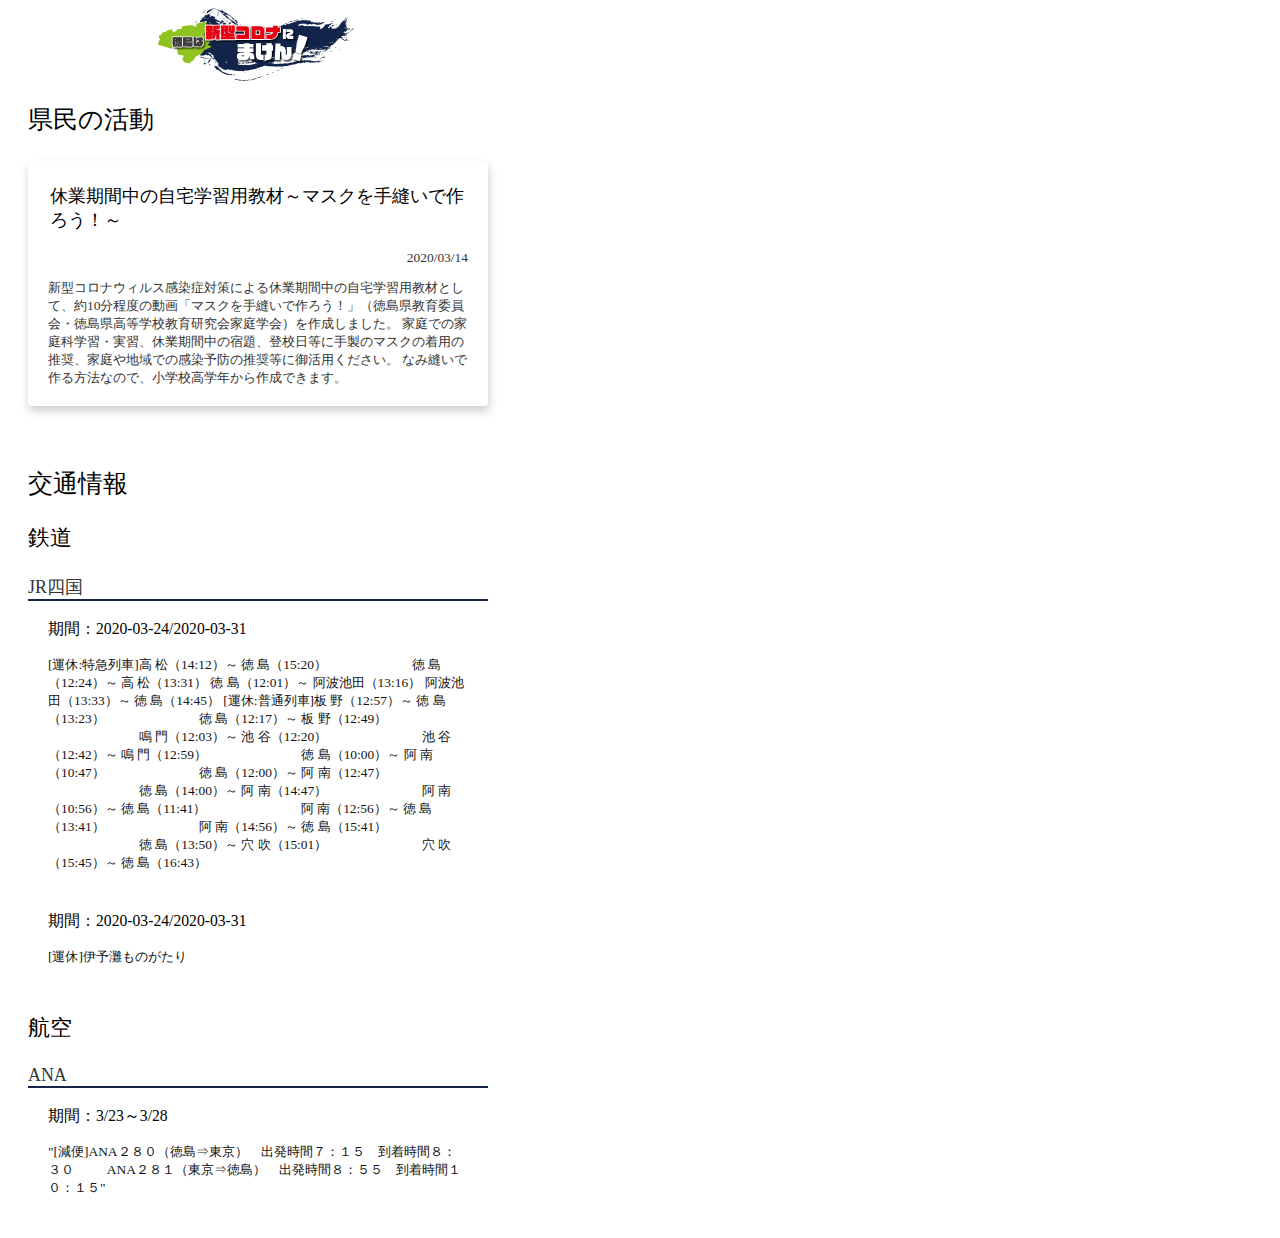
<file: index.html>
<!DOCTYPE html>
<html>
    <head>
        <meta charset="utf-8">
        <meta name="viewport" content="width=device-width,initial-scale=1.0">
        <title>徳島は新型コロナにまけん！</title>
        <link rel="stylesheet" href="index.css">
    </head>
    <body>
        <header>
            <div class="header-logo">
                <img src="logo3.svg" alt="logo">
            </div>
        </header>

        <div class="kenmin">
            <h2>県民の活動</p>
            <template id="kenmin-content">
                <div class="content">
                    <h3>title</h3>
                    <div class="date">
                        <p>date</p>
                    </div>
                    <p>文章</p>
                </div>
            </template>

            <div class="content">
                <a href="./testNakamichi.html"></a>
                <h3>休業期間中の自宅学習用教材～マスクを手縫いで作ろう！～</h3>
                <div class="date">
                    <p>2020/03/14</p>
                </div>
                <p>新型コロナウィルス感染症対策による休業期間中の自宅学習用教材として、約10分程度の動画「マスクを手縫いで作ろう！」（徳島県教育委員会・徳島県高等学校教育研究会家庭学会）を作成しました。
 家庭での家庭科学習・実習、休業期間中の宿題、登校日等に手製のマスクの着用の推奨、家庭や地域での感染予防の推奨等に御活用ください。
 なみ縫いで作る方法なので、小学校高学年から作成できます。</p>
            </div>

        </div>

        <div class="transport">
            <h2>交通情報</h2>
            <a href="./test-traficinfo.html"></a>
            <div class="category">
                <h3>鉄道</h3>
                <p class="txt-company">JR四国</p>
                <div class="content">
                    <p class="txt-duration">期間：2020-03-24/2020-03-31</p>
                    <p class="txt-info">[運休:特急列車]高 松（14:12）～ 徳 島（15:20）
　　　　　　   徳 島（12:24）～ 高 松（13:31）
                     徳 島（12:01）～ 阿波池田（13:16）
                     阿波池田（13:33）～ 徳 島（14:45）
[運休:普通列車]板 野（12:57）～ 徳 島（13:23）
　　　　　　　徳 島（12:17）～ 板 野（12:49）
　　　　　　　鳴 門（12:03）～ 池 谷（12:20）
　　　　　　　池 谷（12:42）～ 鳴 門（12:59）
　　　　　　　徳 島（10:00）～ 阿 南（10:47）
　　　　　　　徳 島（12:00）～ 阿 南（12:47）
　　　　　　　徳 島（14:00）～ 阿 南（14:47）
　　　　　　　阿 南（10:56）～ 徳 島（11:41）
　　　　　　　阿 南（12:56）～ 徳 島（13:41）
　　　　　　　阿 南（14:56）～ 徳 島（15:41）
　　　　　　　徳 島（13:50）～ 穴 吹（15:01）
　　　　　　　穴 吹（15:45）～ 徳 島（16:43）

</p>
                </div>

                <div class="content">
                    <p class="txt-duration">期間：2020-03-24/2020-03-31</p>
                    <p class="txt-info">[運休]伊予灘ものがたり </p>
                </div>
            </div>

            <div class="cotegory">
                <h3>航空</h3>
                <p class="txt-company">ANA</p>
                <div class="content">
                    <p class="txt-duration">期間：3/23～3/28</p>
                    <p class="txt-info">"[減便]ANA２８０（徳島⇒東京）　出発時間７：１５　到着時間８：３０
　　 ANA２８１（東京⇒徳島）　出発時間８：５５　到着時間１０：１５"</p>
                </div>
            </div>
        </div>

    </body>
</html>
</file>
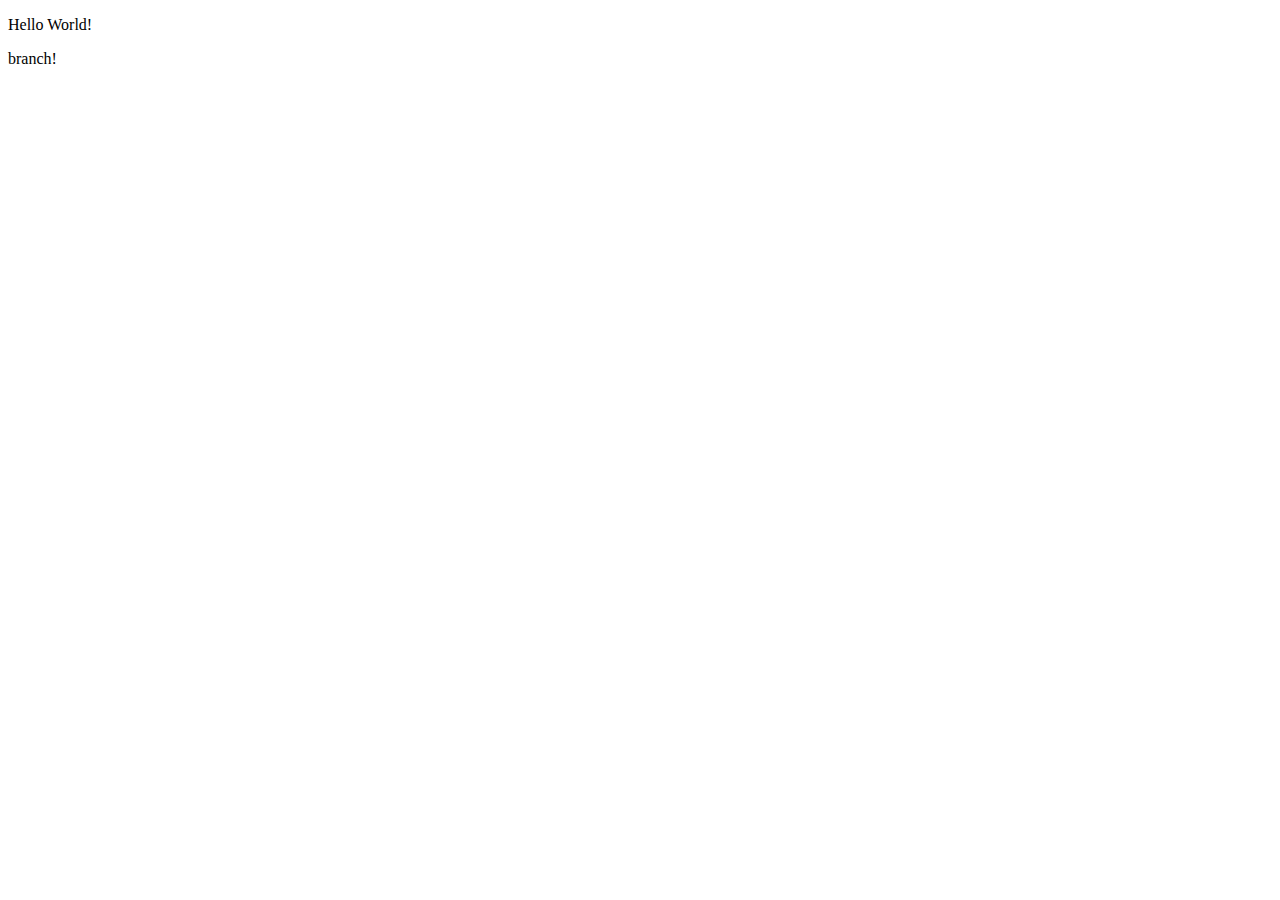
<file: tagai-test.html>
<!DOCTYPE html>
<html>
    <head>
        <meta charset="utf-8">
        <meta name="description" content="ここはページの説明文を書くページ">
        <meta name="keywords" content="test">
        <title>田貝のテストページ</title>
    </head>
    <body>
        <p>Hello World!</p>
        <p>branch!</p>
    </body>
</html>
</file>
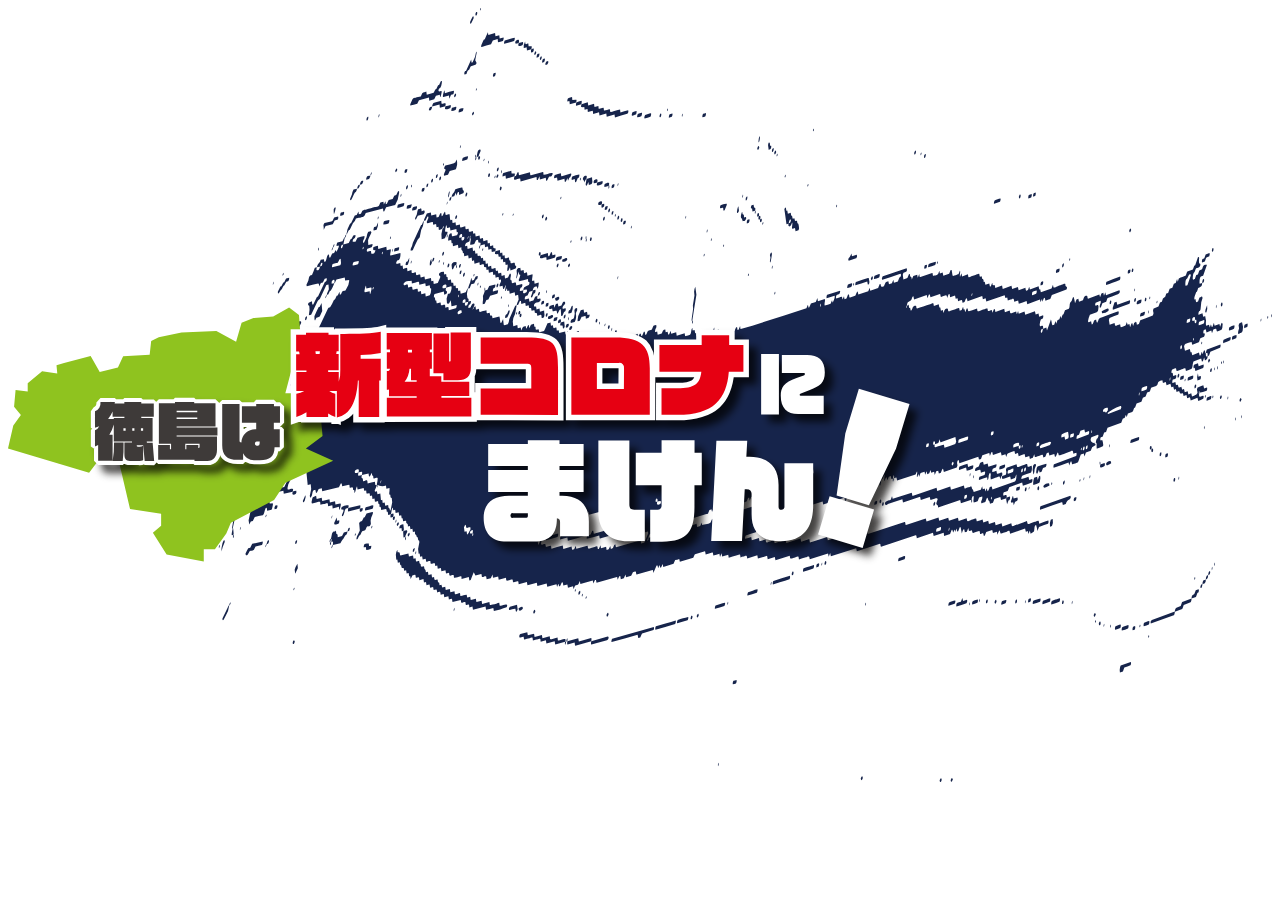
<file: test-traficinfo.html>
<html prefix="og: http://ogp.me/ns#">
<head>
<meta charset="utf-8"/>
<title>test</title>
<meta property="og:title" content="test"/>
<meta property="og:description" content=""/>
<link rel="apple-touch-icon" href=""/>
<meta name="twitter:card" content=""/>
<meta property="og:image"  content=""/>
<meta name="twitter:image" content=""/>
<meta name="viewport" content="width=device-width, initial-scale=1.0"/>
<meta name="format-detection" content="telephone=no"/>
<style>
</style>
<script src='https://fukuno.jig.jp/fukuno2.js'></script>
<script>"use strict"
window.onload = async function() {
  const url = 'https://docs.google.com/spreadsheets/d/e/2PACX-1vT0uOUozYq67sm7A9Ms1UCycCjZ7jAeL2diK-B9h-Tw0ShdoR6DPvHR3sOiJLJLJhcKi1_HbdxFQSC9/pub?gid=1107000530&single=true&output=csv'
  const data = await fetchViaProxyCSV(url)
  console.log(data)
  dump(data)
}
</script>
</head>
<body>
  <header>
    <div class="header-left">
        <img src="logo.svg" alt="logo">
    </div>
</header>
<div id=test><div>

</body>
</html>
</file>
<file: index.css>
html {
    font-size: 70%;
}

header {
    background-color: #ffffff;
}

.header-logo {
    text-align: center;
}

header img {
    width: 200px;
}

body {
    max-width: 500px;
    background-color: #ffffff;
}

h2 {
    font-weight: normal;
    font-size: 2.2rem;
}

.kenmin {
    padding: 0px 20px;
    padding-bottom: 20px;
}


.kenmin .content {
    background-color: #ffffff;
    box-shadow: 1px 5px 10px 0px rgba(0,0,0,0.2);
    border-radius: 4px;
    padding: 5px 20px;

    position: relative;
}

.kenmin .content a {
    position: absolute;
    top: 0;
    left: 0;
    height:100%;
    width: 100%;
}

.kenmin .content h3 {
    padding: 0px 2px;
    font-weight: normal;
    font-size: 1.6rem;
}

.kenmin .content .date {
    text-align: right;
}

.kenmin .content p {
    font-weight: normal;
    font-size: 1.2rem;
    color: #333333;
}


.transport {
    padding: 0px 20px 10px 20px;
    position: relative;
}

.transport a {
    position: absolute;
    top: 0;
    left: 0;
    height:100%;
    width: 100%;
}

.transport h3 {
    font-weight: normal;
    font-size: 2.0rem;
}

.transport .txt-company {
    font-weight: normal;
    font-size: 1.6rem;
    color: #333333;
    border-bottom: solid 2px #16244B;
}

.transport .content {
    padding: 0px 20px 10px 20px;
}

.transport .content .txt-duration {
    font-weight: normal;
    font-size: 1.4rem;
}

.transport .content .txt-info {
    font-weight: normal;
    font-size: 1.2rem;
    color: #111111;
}
</file>
